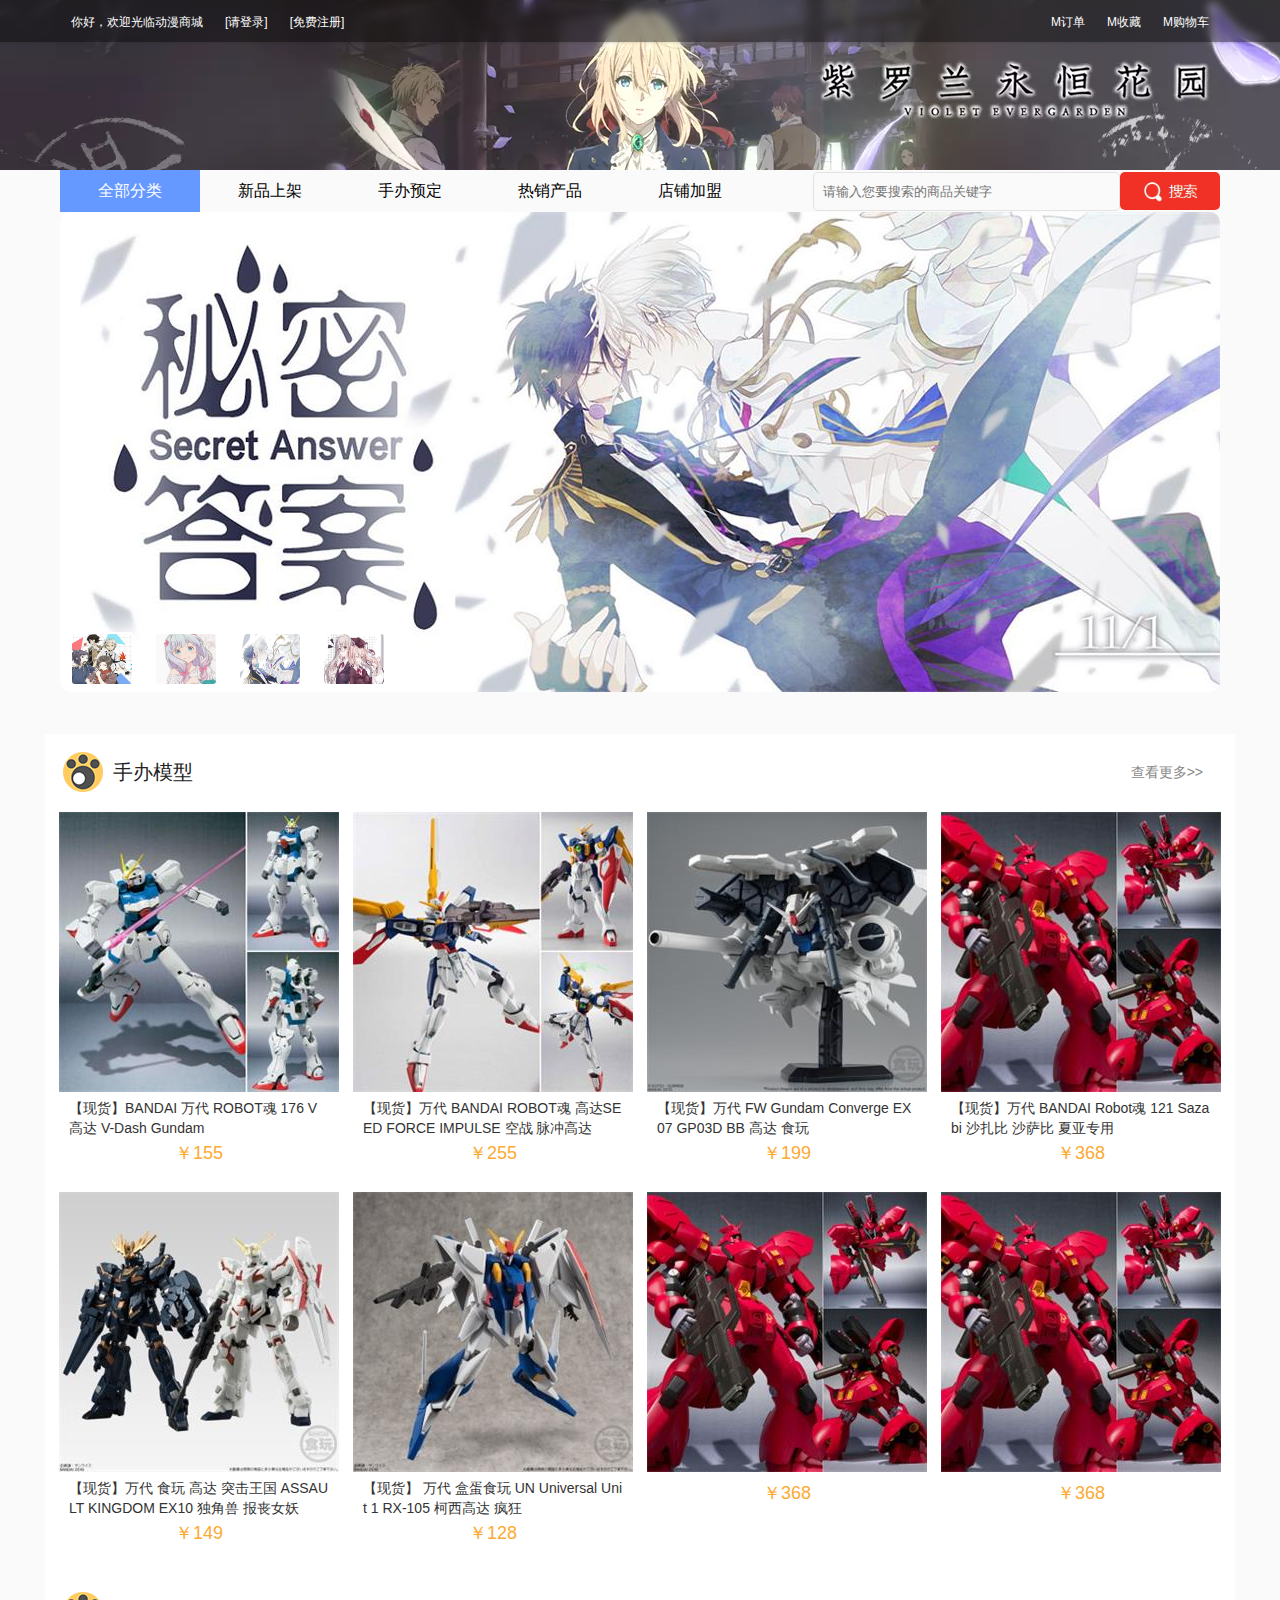
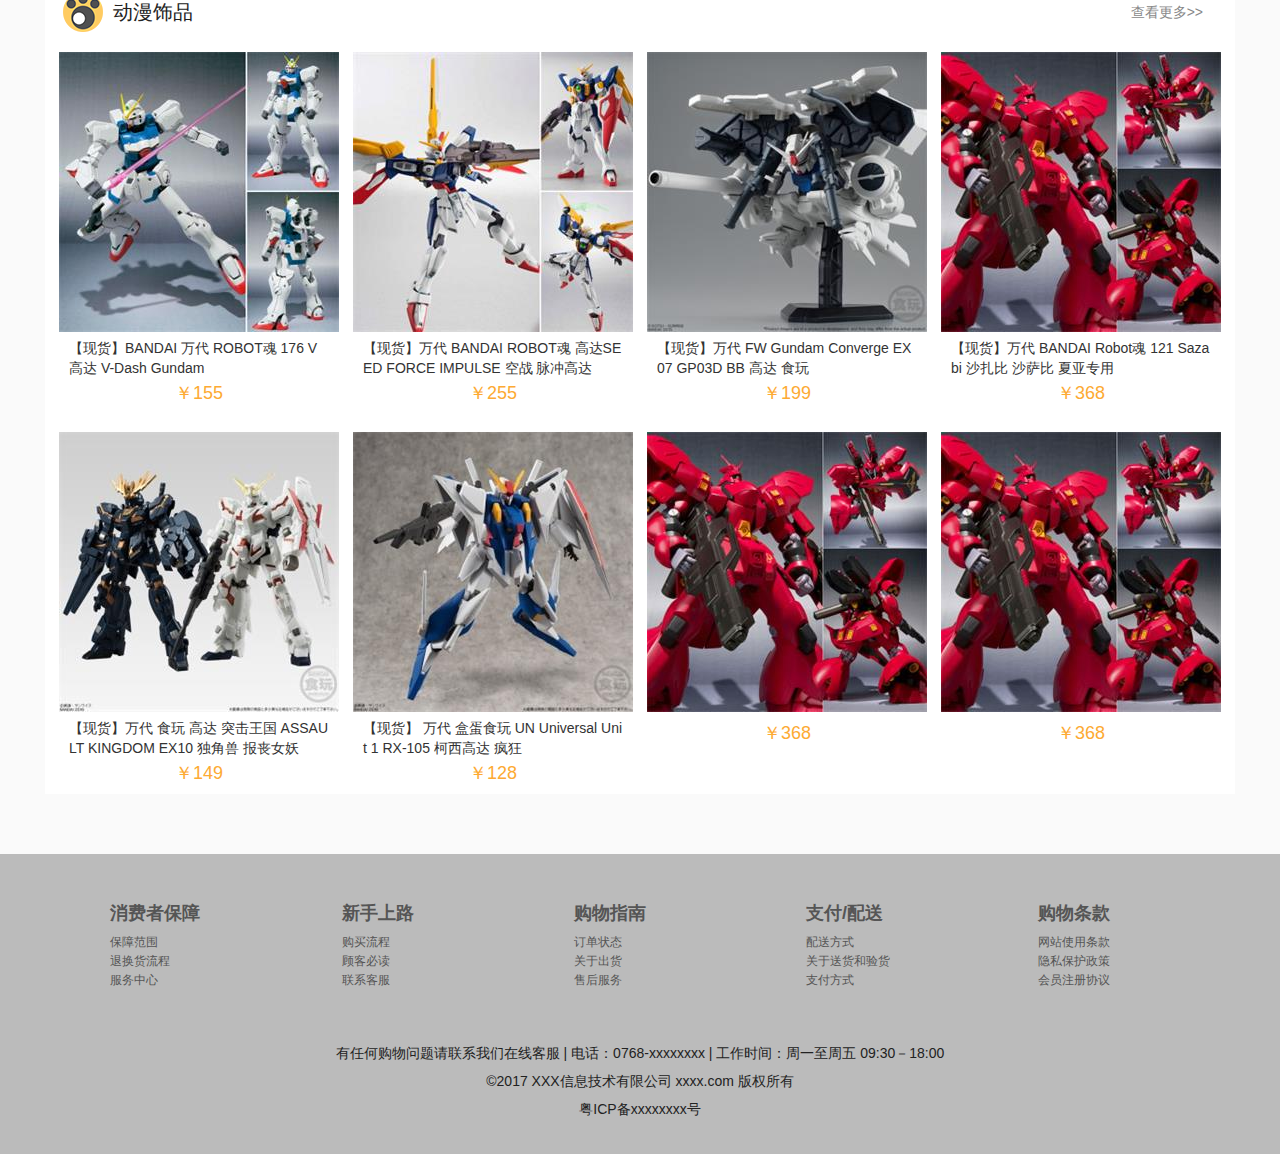
<file: index.html>
<!DOCTYPE html>
<html lang="en">
<head>
	<meta charset="UTF-8">
    <script src="jquery-1.11.1.js" type="text/javascript"></script>
	<script src="index.js" type="text/javascript"></script>
	<title>我的网站</title>
    <link rel="stylesheet" href="style.css">
</head>
<body>
<div class="widescreen">
	<!--头部-->
	<div class="header">
    	<!--导航栏-->
    	<div class="nav-menu">
        	<div class="nav-bg" style="background-image:url(imges/banner.png)"></div>
            <div class="nav-mask"></div>
            <!--导航栏菜单-->
            <div class="nav-wrapper">
            	<div class="nav-left fl">
                	<ul>
                    	<li class="nav-item ">
                        	<a  class="t">你好，欢迎光临动漫商城</a>
                        </li>
                        <li class="nav-item login">
                        	<a href="member/login.html" class="t">[请登录]</a>
                        </li>
                        <li class="nav-item register">
                        	<a href="#" class="t">[免费注册]</a>
                        </li>
                    </ul>
                </div>
                <div class="nav-midden fr"></div>
                <div class="nav-right fr">
                	<ul class="fr">
                    	<li class="nav-item ">
                        	<a href="#" class="t">M订单</a>
                        </li>
                        <li class="nav-item">
                        	<a href="#" class="t">M收藏</a>
                        </li>
                        <li class="nav-item">
                        	<a href="#" class="t">M购物车</a>
                        </li>
                    </ul>
                </div>
            </div>
        </div>
        <!--banner-->
        <div class="banner"></div>
        <!--菜单栏-->
        <div class="wrapper">
        	<ul class="nav-menu">
            	<li class="nav-item all-category">
                	<a>全部分类</a>
                    <ul class="sub-nav">
                    	<li class="sub-nav-item">手办模型</li>
                        <li class="sub-nav-item">动漫饰品</li>
                        <li class="sub-nav-item">文具箱包</li>
                        <li class="sub-nav-item">桌游，玩具</li>
                        <li class="sub-nav-item">衣着装备</li>
                        <li class="sub-nav-item">游戏</li>
                        <li class="sub-nav-item">漫画连载</li>
                    </ul>
                </li>
                <li class="nav-item category"><a href="#" class="c">新品上架</a></li>
                <li class="nav-item category"><a href="#" class="c">手办预定</a></li>
                <li class="nav-item category"><a href="#" class="c">热销产品</a></li>
                <li class="nav-item category"><a href="#" class="c">店铺加盟</a></li>
                <div>
                    <form method="get" action="">
                        <div><input class="submit formr" type="submit" value=""></div>
                        <div><input class="text formr" type="text" name="select" placeholder=" 请输入您要搜索的商品关键字" style="color: rgb(153, 153, 153);" autocomplete="off"></div>
                    </form>
                </div>
            </ul>
        </div>
    </div>
    <!--内容区-->
    <div class="page-body">
    	<!--轮播区-->
    	<div class="container-top-wrapper layout">
        	<div class="banner-slide">
            	<div class="slide_tit hide" banner-index="0" style="background-image:url(imges/15454654.jpg)"></div>
                <div class="slide_tit hide" banner-index="1" style="background-image:url(imges/01119354.jpg)"></div>
                <div class="slide_tit " banner-index="2" style="background-image:url(imges/0184446546.jpg)"></div>
                <div class="slide_tit hide" banner-index="3" style="background-image:url(imges/15464616461.jpg)"></div>
            </div>
            <div class="banner-index">
            	<ul>
                	<li class="banner-li narrow" banner-li-index="0" style="background-image:url(imges/15454654-s.jpg)"></li>
                    <li class="banner-li narrow" banner-li-index="1" style="background-image:url(imges/01119354-s.jpg)"></li>
                    <li class="banner-li narrow" banner-li-index="2" style="background-image:url(imges/0184446546-s.jpg)"></li>
                    <li class="banner-li narrow" banner-li-index="3" style="background-image:url(imges/15464616461-s.jpg)"></li>
                </ul>
            </div>
        </div>
        <!--详情区-->
        <div class="container-row layout">
        	<!--手办模型-->
            <div class="model">
            	<div class="container-title ">
                	<div class="md-scope"><img src="imges/1484213567604-175790.png"></div>
                    <div class="md-scope md-dd"><dd>手办模型</dd></div>
                    <div class="md-scope md-a"><a href="#">查看更多>></a></div>
                </div>
                <div class="model-goods">
                	<div class="goods">
                    	<a href="#">
                        	<div class="goods-pic"><img src="imges/1487665937152.jpg"></div>
                            <div class="goods-title"><span>【现货】BANDAI  万代 ROBOT魂 176 V高达 V-Dash Gundam </span></div>
                            <div class="goods-price">￥155</div>
                        </a>
                    </div>
                    <div class="goods">
                    	<a href="#">
                        	<div class="goods-pic"><img src="imges/1487732313238.jpg"></div>
                            <div class="goods-title"><span>【现货】万代 BANDAI ROBOT魂 高达SEED FORCE IMPULSE 空战 脉冲高达 </span></div>
                            <div class="goods-price">￥255</div>
                        </a>
                    </div>
                    <div class="goods">
                    	<a href="#">
                        	<div class="goods-pic"><img src="imges/1487747553810.jpg"></div>
                            <div class="goods-title"><span>【现货】万代 FW Gundam Converge EX07 GP03D BB 高达 食玩</span></div>
                            <div class="goods-price">￥199</div>
                        </a>
                    </div>
                    <div class="goods">
                    	<a href="#">
                        	<div class="goods-pic"><img src="imges/1487666055375.jpg"></div>
                            <div class="goods-title"><span>【现货】万代 BANDAI  Robot魂 121 Sazabi 沙扎比 沙萨比 夏亚专用 </span></div>
                            <div class="goods-price">￥368</div>
                        </a>
                    </div>
                    <div class="goods">
                    	<a href="#">
                        	<div class="goods-pic"><img src="imges/1487746927973.jpg"></div>
                            <div class="goods-title"><span>【现货】万代 食玩 高达 突击王国 ASSAULT KINGDOM EX10 独角兽 报丧女妖 </span></div>
                            <div class="goods-price">￥149</div>
                        </a>
                    </div>
                    <div class="goods">
                    	<a href="#">
                        	<div class="goods-pic"><img src="imges/1487750530873.jpg"></div>
                            <div class="goods-title"><span>【现货】 万代 盒蛋食玩 UN Universal Unit 1 RX-105 柯西高达 疯狂</span></div>
                            <div class="goods-price">￥128</div>
                        </a>
                    </div>
                    <div class="goods">
                    	<a href="#">
                        	<div class="goods-pic"><img src="imges/1487666055375.jpg"></div>
                            <div class="goods-title"><span> </span></div>
                            <div class="goods-price">￥368</div>
                        </a>
                    </div>
                    <div class="goods">
                    	<a href="#">
                        	<div class="goods-pic"><img src="imges/1487666055375.jpg"></div>
                            <div class="goods-title"><span> </span></div>
                            <div class="goods-price">￥368</div>
                        </a>
                    </div>
                </div>
            </div>
            <!--动漫饰品-->
            <div class="ornament">
            	<div class="container-title ">
                	<div class="md-scope"><img src="imges/1484213567604-175790.png"></div>
                    <div class="md-scope md-dd"><dd>动漫饰品</dd></div>
                    <div class="md-scope md-a"><a href="#">查看更多>></a></div>
                </div>
                <div class="model-goods">
                	<div class="goods">
                    	<a href="#">
                        	<div class="goods-pic"><img src="imges/1487665937152.jpg"></div>
                            <div class="goods-title"><span>【现货】BANDAI  万代 ROBOT魂 176 V高达 V-Dash Gundam </span></div>
                            <div class="goods-price">￥155</div>
                        </a>
                    </div>
                    <div class="goods">
                    	<a href="#">
                        	<div class="goods-pic"><img src="imges/1487732313238.jpg"></div>
                            <div class="goods-title"><span>【现货】万代 BANDAI ROBOT魂 高达SEED FORCE IMPULSE 空战 脉冲高达 </span></div>
                            <div class="goods-price">￥255</div>
                        </a>
                    </div>
                    <div class="goods">
                    	<a href="#">
                        	<div class="goods-pic"><img src="imges/1487747553810.jpg"></div>
                            <div class="goods-title"><span>【现货】万代 FW Gundam Converge EX07 GP03D BB 高达 食玩</span></div>
                            <div class="goods-price">￥199</div>
                        </a>
                    </div>
                    <div class="goods">
                    	<a href="#">
                        	<div class="goods-pic"><img src="imges/1487666055375.jpg"></div>
                            <div class="goods-title"><span>【现货】万代 BANDAI  Robot魂 121 Sazabi 沙扎比 沙萨比 夏亚专用 </span></div>
                            <div class="goods-price">￥368</div>
                        </a>
                    </div>
                    <div class="goods">
                    	<a href="#">
                        	<div class="goods-pic"><img src="imges/1487746927973.jpg"></div>
                            <div class="goods-title"><span>【现货】万代 食玩 高达 突击王国 ASSAULT KINGDOM EX10 独角兽 报丧女妖 </span></div>
                            <div class="goods-price">￥149</div>
                        </a>
                    </div>
                    <div class="goods">
                    	<a href="#">
                        	<div class="goods-pic"><img src="imges/1487750530873.jpg"></div>
                            <div class="goods-title"><span>【现货】 万代 盒蛋食玩 UN Universal Unit 1 RX-105 柯西高达 疯狂</span></div>
                            <div class="goods-price">￥128</div>
                        </a>
                    </div>
                    <div class="goods">
                    	<a href="#">
                        	<div class="goods-pic"><img src="imges/1487666055375.jpg"></div>
                            <div class="goods-title"><span> </span></div>
                            <div class="goods-price">￥368</div>
                        </a>
                    </div>
                    <div class="goods">
                    	<a href="#">
                        	<div class="goods-pic"><img src="imges/1487666055375.jpg"></div>
                            <div class="goods-title"><span> </span></div>
                            <div class="goods-price">￥368</div>
                        </a>
                    </div>
                </div>
            </div>
            <!--文具箱包-->
            <div></div>
            <!--桌游玩具-->
            <div></div>
            <!--衣着装备-->
            <div></div>
            <!--游戏-->
            <div></div>
            <!--漫画连载-->
            <div></div>
        </div>
    </div>
    <!--页尾-->
    <div class="footer">
   		<div class="footer-wrapper">
        <div style="height:135px">
            <div class='info-block'>
                <strong>消费者保障</strong>
                <div class="info-text">
                    <div><a href="#">保障范围</a></div>
                    <div><a href="#">退换货流程</a></div>
                    <div><a href="#">服务中心</a></div>
                </div>
            </div> 
            <div class='info-block'>
                <strong>新手上路</strong>
                <div class="info-text">
                    <div><a href="#">购买流程</a></div>
                    <div><a href="#">顾客必读</a></div>
                    <div><a href="#">联系客服</a></div>
                </div>
            </div> 
            <div class='info-block'>
                <strong>购物指南</strong>
                <div class="info-text">
                    <div><a href="#">订单状态</a></div>
                    <div><a href="#">关于出货</a></div>
                    <div><a href="#">售后服务</a></div>
                </div>
            </div> 
            <div class='info-block'>
                <strong>支付/配送</strong>
                <div class="info-text">
                    <div><a href="#">配送方式</a></div>
                    <div><a href="#">关于送货和验货</a></div>
                    <div><a href="#">支付方式</a></div>
                </div>
            </div> 
            <div class='info-block'>
                <strong>购物条款</strong>
                <div class="info-text">
                    <div><a href="#">网站使用条款</a></div>
                    <div><a href="#">隐私保护政策</a></div>
                    <div><a href="#">会员注册协议</a></div>
                </div>
            </div> 
        </div>
        </div>
        <div class="footer2 ">
        	有任何购物问题请联系我们在线客服 | 电话：0768-xxxxxxxx | 工作时间：周一至周五 09:30－18:00 
			<p>©2017 XXX信息技术有限公司 xxxx.com 版权所有</p>
            <div style="text-align: center;">粤ICP备xxxxxxxx号</div>
        </div> 
    </div>
</div>
</body>
</html>
</file>
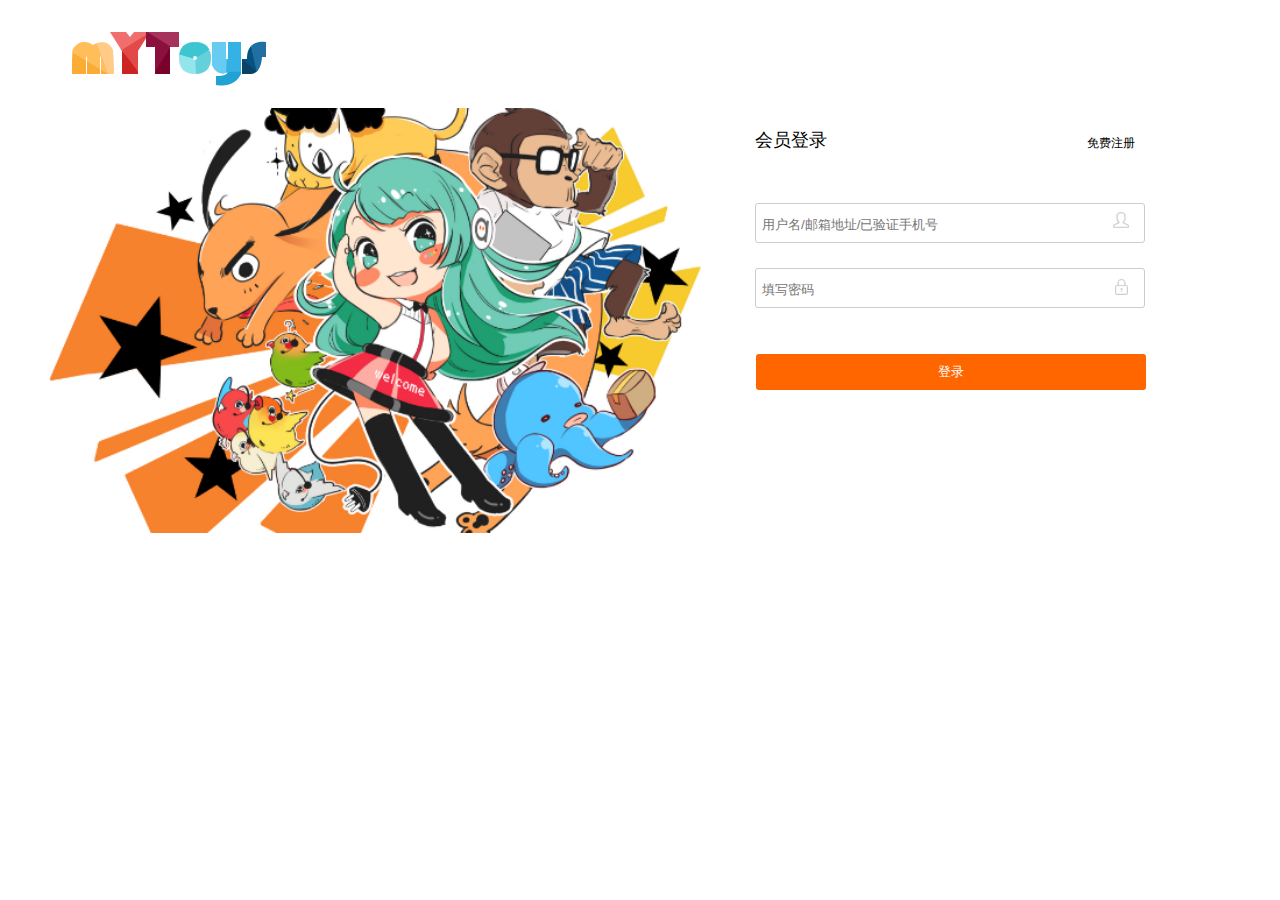
<file: member/login.html>
<!DOCTYPE html PUBLIC "-//W3C//DTD XHTML 1.0 Transitional//EN" "http://www.w3.org/TR/xhtml1/DTD/xhtml1-transitional.dtd">
<html xmlns="http://www.w3.org/1999/xhtml">
<head>
<meta http-equiv="Content-Type" content="text/html; charset=utf-8" />
<link rel="stylesheet" href="login.css">
<title>登录界面</title>
</head>

<body class="login-panel">
    <div id="header" class="header">
    	<div class="wrap-lg">
        	<div class="logo">
            	<a href="../index.html">
                	<img src="../imges/logo.png">
                </a>
            </div>
        </div>
    </div>
    <div class="wrap-lg">
    	<div class="col col-lg-9">
        	<div class="main" 
            	style=" background:url(../imges/pic1.png);
  						background-size: cover;background-position: center;height: 365px;">
            </div>
        </div>
        <div class="col col-lg-6 login">
        	<form action="" method="get" class="form-vertical">
            	<div class="login-header">
                	<div class="header-keyname">会员登录</div>
                    <div class="go-register">
                        <a class="link-color" href="#">免费注册</a>
                    </div>
                </div>
                <div class="error hide"></div>
                <div class="form-control">
                	<ul>
                    	<li class="form-row">
                        	<span>
                            	<input tupe="text" class="input-block" name="account" placeholder="用户名/邮箱地址/已验证手机号"/>
                            	<i class="icon-user input-figure"></i>
                            </span>
                        </li>
                        <li class="form-row">
                        	<span>
                            	<input tupe="password" class="input-block" name="password" placeholder="填写密码"/>
                            	<i class="icon-lock input-figure"></i>
                            </span>
                        </li>
                        <li class="form-row">
                        	<span style="padding:0;height:36px;width:390px;margin-top:20px;border-color:transparent;">
                            	<button type="submit" class="btn btn-block btn-import">
                                	<span style="color:#FFF;">登录</span>
                                </button>
                            </span>
                        </li>
                    </ul>
                </div>
            </form>
        </div>
    </div>
    <div id="footer" class="footer"></div>
</body>
</html>
</file>
<file: style.css>
@charset "utf-8";
/* CSS Document */
*{padding:0;	margin:0;}
html, body {
    margin: 0;
    padding: 0;
    font-size: 16px;
    font: 16px 'Helvetica Neue',Helvetica,Arial,'Microsoft Yahei','Hiragino Sans GB','Heiti SC','WenQuanYi Micro Hei',sans-serif;
    background: #fff;
    color: #222;
    min-width: 990px;
    tap-highlight-color: transparent;
    -webkit-tap-highlight-color: transparent;}
ul, ol {list-style: none;}
a{color:#000;font-size:12px;}
a:visited {color:#f83e3e;text-decoration: none;}
a:link{text-decoration: none;}
.widescreen{width:100%;height:auto;background-color:#fafafa;
	/*background-image:url(imges/1516343335740.jpg);*/
	background-attachment:fixed;
	background-repeat:no-repeat;background-position:center ;}
.header{width:100%;}
.nav-menu{position:relative;z-index: 200;height:42px;}
.banner{
	margin-top:-42px;
	position: relative;
	z-index: 199;
	width:100%;
	height:170px;
	background-image:url(imges/banner.png);
	background-position:center;
	background-repeat:no-repeat;}
.nav-bg{
	top:0;
	left:0;
	position:absolute;
	width:100%;
	height:100%;
	background-position:center -10px;
	background-repeat:no-repeat;
	filter:blur(4px);}
.nav-menu .nav-mask{ background-color: rgba(0,0,0,.4);}
.nav-mask{
	position: absolute;
    top: 0;
    left: 0;
    width: 100%;
    height: 100%;
    background-color: hsla(0,0%,100%,.4);
    box-shadow: 0 1px 2px rgba(0,0,0,.1);}
.layout {width: 1190px;margin: 0 auto;}
.nav-wrapper{margin: 0 auto;width: 1160px;}
.nav-left .fl{float:left;}
.nav-right .fr{float:right;}
.nav-right .fr,.nav-left .fl{display: inline;}
.nav-item{
	float: left;
    text-align: center;
    line-height: 42px;
    height: 42px;
    position: relative;
    background-color: hsla(0,0%,100%,0);
    transition: all .3s;}
.nav-item .t{padding:0 11px;color:#fff;}
input {outline:none;/*边框点击不变色*/}
.formr{float:right;margin-top:2px;}
.nav-menu .text{
	border:none;
	padding-left:5px;
	width:300px;
	height:37px;
	border-radius:5px;
	border:1px solid #e3e3e3;
	background-color:#fafafa;}
.nav-menu .submit{
	border:none;
	width:100px;
	height:38px;
	border-radius:5px;
	background:url(imges/search.png) no-repeat;
	background-size:cover;}

/*菜单栏*/
.wrapper{margin: 0 auto;width: 1160px;}
.wrapper .nav-menu{color:#000;position:relative;z-index: 200;height:42px;}	
.wrapper .nav-item{width:140px;}
.wrapper .nav-item a{color:#000;font-size:16px;}
.wrapper .nav-menu .category:hover{background-color:#e3e3e3;color:#fff;}
.wrapper .all-category a{color:#fff;}
.all-category{background-color:#69F;}
.sub-nav{display:none;background-color: rgba(227,227,227,0.6);}
.wrapper .all-category:hover .sub-nav{display:block;}
.sub-nav-item:hover{background-color:rgba(102,153,255,0.8);color:#fff;}
.page-body{
	/*background-image:url(imges/1516334263281.jpg);*/
	background-size:1920px 1080px;
	background-repeat:no-repeat;
	background-attachment:fixed}
/*轮播区*/
.container-top-wrapper{width:1160px;height:480px;margin:0 auto;}
.container-top-wrapper .banner-slide{width:1160px;height:480px;margin:0 auto;}
.container-top-wrapper>div{float:left;}
.slide_tit{border-radius:10px;width:100%;height:100%;background-repeat:no-repeat;}
.hide{display:none;}
.cur{display:block;}
.banner-index,.banner-index ul{margin-top:-30px;width:100%;height:20px;}
.banner-li{
	float:left;
	margin:0 10px;
	width:60px;
	height:50px;
	border:2px solid #fff;
	border-radius:5px;	
}
.banner-li:hover{border:2px solid #f25d8e;}
.narrow{
	background-size:100% 100%;
	background-repeat:no-repeat;
}

.model,.ornament{width:1190px;height:820px;margin-bottom:20px}
/*详情区*/

.container-row{
	margin-top:42px;
/*	height:4800px;*/
	background-color: #fff;}
.container-title{width: 1160px;height:40px;padding: 18px 0 0 18px;}
.container-title div{float:left;}	
.md-scope{height:40px;line-height:40px;text-align:center;}
.container-title .md-dd{font-size:20px;padding-left:10px}
.container-title .md-a a{color:#888;font-size:14px;}	
.container-title .md-a{float:right;padding-right:20px;}
.goods{width:280px;height:360px;padding:20px 0 0 14px;float:left;}
.goods-title span{    
	word-break: break-all;
    overflow: hidden;
    text-decoration: none;
    color: #333;
    padding: 3px 10px;
    display: block;
    font-size: 14px;
    line-height: 20px;}	
.goods-price{    
	font-size: 18px;
    width: 100%;
    color: #fdaa33;
    text-align: center;}
	
	
/*页尾*/
.footer{width:100%;height:300px;background:#bbb;margin-top:60px;}
.footer-wrapper{
	padding: 30px 0;
    margin:0 auto;
    padding-bottom: 0;
    width: 1160px;}
.info-block{float: left;width: 20%;}
.info-block strong{    
	display: block;
    padding-left: 78px; 
    width: 110px; 
    line-height: 18px;
    font-size: 18px;
    padding: 20px 0 10px 50px;
	color:#555;}
.info-text{text-align: left; padding-left: 50px;}
.info-text a{color:#555;}
.footer2{
	font-size:14px;
	line-height: 2;
    padding: 20px 0;
    text-align: center;}
</file>
<file: member/login.css>
@charset "utf-8";
/* CSS Document */
body{font-family: "Hiragino Sans GB", "Microsoft Yahei";}
.*{padding:0;margin:0;}
a{color:#000;font-size:12px;}
a:visited {color:#000;text-decoration: none;}
a:link{text-decoration: none;}
/*header*/
.wrap-lg{
	width: 1200px;
	margin-left: auto;
    margin-right: auto;}
.logo a img{
	height:100px;
	width:250px;}
	
/*wrap-lg*/
.col-lg-9{width: 665px;}
.main{background: #f8f8f8;
    padding: 30px 0;
    overflow: hidden;}
.col-lg-6{width: 440px;margin-left:20px;margin-top:10px;}	
.col{float:left;}
.login-header .header-keyname {
    float: left;
    font-size: 18px;}
.login-header .go-register {
    float: right;
    line-height: 30px;}
.error {
    background-color: #fbf0ef;
    border: 1px solid #eeb5b0;
    color: #D23F33;
    line-height: 30px;
    padding: 2px 10px;
}
.hide {
    display: none;
}	
.login .form-control {
    position: relative;
    margin: 0 30px;
    padding-top: 40px;
}
ul{
	margin: 0;
    padding: 0;
    list-style: none;
}
.login .form-row {
    position: static;
    height: 65px;
    margin-bottom: 0;
}
.login .form-row>span{
	width:380px;
	height:30px;
	padding: 4px;
    border: 1px solid #cccccc;
    background-color: white;
    border-radius: 3px;
	display: block;}
.login .form-row input{
	height:30px;width:340px;border:0;outline:none;
	}
.login-header{padding: 10px 30px 5px 30px;}
.login-header:after {
    content: "\0020";
    display: block;
    visibility: hidden;
    clear: both;
}
.input-figure {
    position: absolute;
    width: 36px;
    height: 36px;
    line-height: 36px;
    text-align: center;
    font-size: 18px;
    color: #999999;
}
.icon-user{background-image:url(../imges/user.png)}
.icon-lock{background-image:url(../imges/lock.png)}
.btn-block{    display: block;width: 100%;height:100%}
.btn {
	border-radius:3px;
    border: 0 none;
    background-color: transparent;
    padding: 0;
    outline: none;
}
.btn-import{
    background: #ff6600;
}
/*footer*/
</file>
